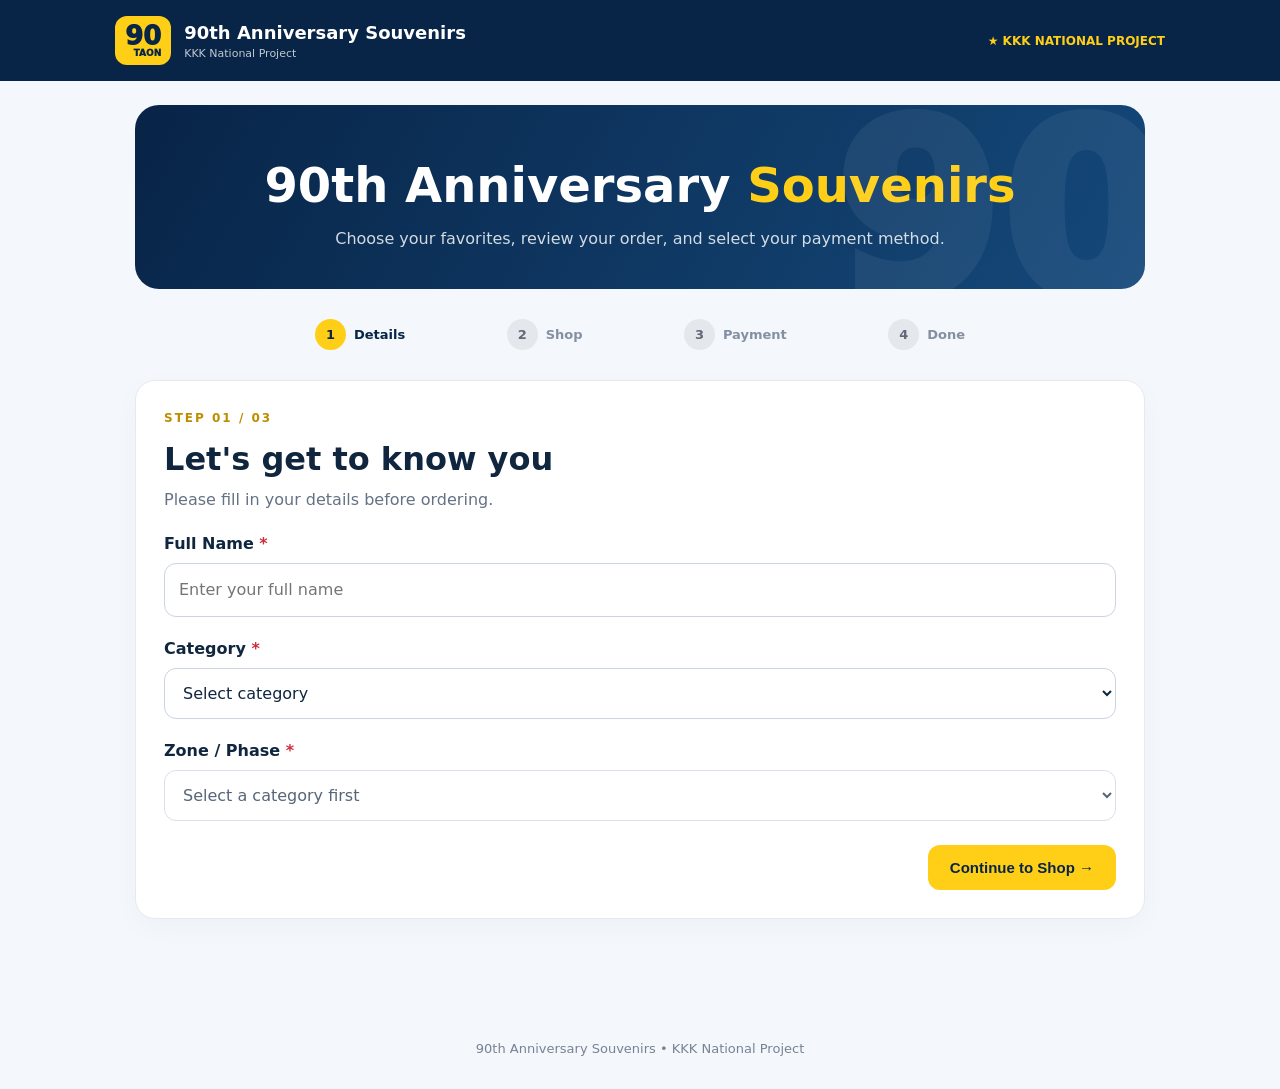
<file: index.html>
<!doctype html><html lang="en"><head><meta charset="utf-8"><meta name="viewport" content="width=device-width,initial-scale=1"><meta name="theme-color" content="#082447"><title>90th Anniversary Souvenirs | KKK National Project</title><link rel="stylesheet" href="style.css"></head><body>
<header><div class="brand"><span class="brandmark">90<span>TAON</span></span><div><strong>90th Anniversary Souvenirs</strong><small>KKK National Project</small></div></div><span class="secure">★ KKK NATIONAL PROJECT</span></header>
<main><div class="hero"><h1>90th Anniversary <em>Souvenirs</em></h1><p>Choose your favorites, review your order, and select your payment method.</p></div>
<div class="steps"><div class="step active" data-step="1"><b>1</b><span>Details</span></div><div class="step" data-step="2"><b>2</b><span>Shop</span></div><div class="step" data-step="3"><b>3</b><span>Payment</span></div><div class="step" data-step="4"><b>4</b><span>Done</span></div></div>
<section class="panel page active" id="page1"><div class="sectiontag">STEP 01 / 03</div><h2>Let's get to know you</h2><p class="muted">Please fill in your details before ordering.</p><label for="customer">Full Name <i>*</i></label><input id="customer" autocomplete="name" placeholder="Enter your full name" maxlength="100" required><label for="zone">Category <i>*</i></label><select id="zone" required><option value="">Select category</option><option value="CYC">CYC</option><option value="KKK">KKK</option></select><label for="subzone">Zone / Phase <i>*</i></label><select id="subzone" required disabled><option value="">Select a category first</option></select><div class="actions right"><button class="primary" id="to2">Continue to Shop →</button></div></section>
<section class="page" id="page2"><div class="sectiontag">STEP 02 / 03</div><h2>Choose your merchandise</h2><p class="muted">Select the quantity of each item you want to order.</p><div id="products" class="products"></div><div class="sticky-total"><div><small>YOUR CART</small><strong id="cartTotal">₱0</strong><span id="cartCount">0 items</span></div><button class="primary" id="to3">Review Payment →</button></div><div class="actions"><button class="secondary" data-back="1">← Back</button></div></section>
<section class="page" id="page3"><div class="sectiontag">STEP 03 / 03</div><h2>Review & payment</h2><div class="totalbox"><span>YOUR ORDER TOTAL</span><strong id="grandTotal">₱0</strong><span id="grandCount">0 items</span></div><div class="panel"><h3>Order Summary</h3><div id="summary"></div></div><div class="panel"><h3>Choose Payment Method <i>*</i></h3><div class="choices"><label class="choice"><input type="radio" name="payment" value="Cash"><span>💵 Cash</span></label><label class="choice"><input type="radio" name="payment" value="Pay via QR"><span>📱 Pay via QR</span></label></div><div id="cashInfo" class="notice hidden">Select Cash to submit your order. Please coordinate cash payment with the organizer.</div><div id="qrInfo" class="hidden"><p class="muted">Scan one of the available payment QR codes, pay the exact total, and upload your receipt.</p><div class="qrgrid"><div class="qrcard"><h4>MariBank</h4><img src="assets/maribank.jpeg" alt="MariBank InstaPay payment QR"></div><div class="qrcard"><h4>GoTyme</h4><img src="assets/gotyme.jpeg" alt="GoTyme InstaPay payment QR"></div><div class="qrcard"><h4>GCash</h4><img src="assets/gcash.jpeg" alt="GCash InstaPay payment QR"></div></div><label for="receipt">Upload Payment Receipt <i>*</i></label><input id="receipt" type="file" accept="image/jpeg,image/png,image/webp,image/heic,image/heif"><small class="muted">Required for QR payments. Max 3 MB. JPG, PNG, WebP, or HEIC.</small><div id="preview"></div></div></div><div class="actions"><button class="secondary" data-back="2">← Back to Shop</button><button class="primary" id="submitOrder">Submit Order ✓</button></div><p class="muted center" id="formNotice">Orders are recorded in Google Sheets and emailed to the organizers. No online card details are collected.</p></section>
<section class="panel page thanks" id="page4"><div class="check">✓</div><h2>Thank you for your order!</h2><p>Your order form has been submitted. Please keep a copy of your payment receipt if you paid by QR.</p><p class="muted">We appreciate your support for the KKK National Project!</p><button class="primary" id="newOrder">+ Submit a New Order</button></section>
</main><footer>90th Anniversary Souvenirs • KKK National Project</footer>
<form id="delivery" method="POST" target="orderReceiver" style="display:none" accept-charset="UTF-8"></form>
<iframe name="orderReceiver" title="Order submission" style="display:none"></iframe>
<script src="script.js"></script></body></html>
</file>
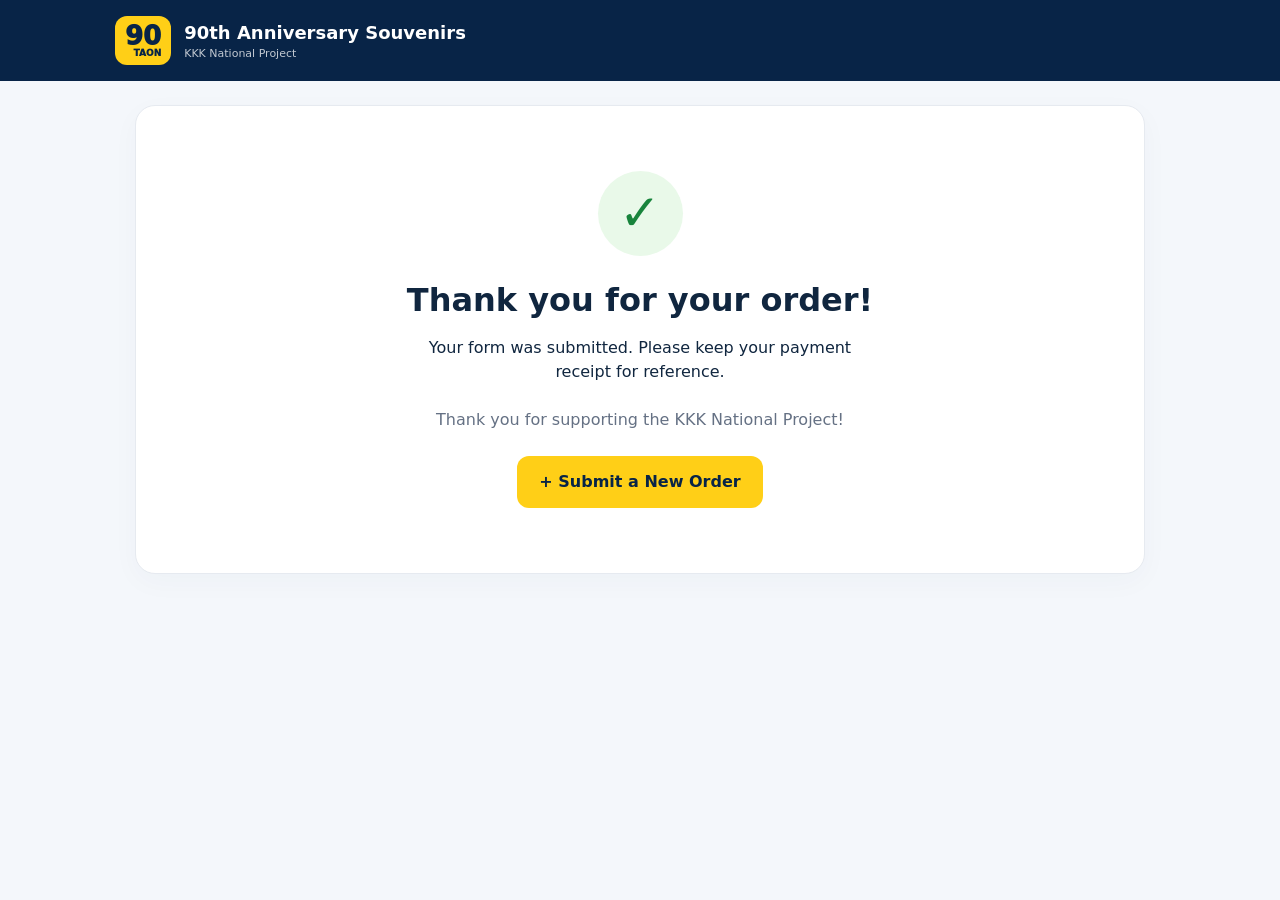
<file: thank-you.html>
<!doctype html><html lang="en"><head><meta charset="utf-8"><meta name="viewport" content="width=device-width,initial-scale=1"><title>Thank You | 90th Anniversary Souvenirs</title><link rel="stylesheet" href="style.css"></head><body><header><div class="brand"><span class="brandmark">90<span>TAON</span></span><div><strong>90th Anniversary Souvenirs</strong><small>KKK National Project</small></div></div></header><main><section class="panel thanks" style="display:block"><div class="check">✓</div><h2>Thank you for your order!</h2><p>Your form was submitted. Please keep your payment receipt for reference.</p><p class="muted">Thank you for supporting the KKK National Project!</p><a class="primary" href="index.html" style="display:inline-block;text-decoration:none;border-radius:12px;padding:14px 22px;font-weight:800">+ Submit a New Order</a></section></main></body></html>
</file>
<file: style.css>
:root{--navy:#082447;--yellow:#ffcf17;--cream:#fffaf0;--muted:#657184;--border:#e6eaf0}*{box-sizing:border-box}body{margin:0;background:#f4f7fb;color:#10263f;font:16px/1.5 system-ui,-apple-system,Segoe UI,sans-serif}header{background:var(--navy);color:white;display:flex;align-items:center;justify-content:space-between;padding:16px max(22px,calc((100vw - 1050px)/2));gap:12px}.brand{display:flex;align-items:center;gap:13px}.brandmark{background:var(--yellow);border-radius:12px;padding:7px 10px;font-size:26px;font-weight:1000;color:var(--navy);line-height:1}.brandmark span{display:block;font-size:9px;text-align:right}.brand strong{display:block;font-size:18px}.brand small{display:block;font-size:11px;opacity:.75}.secure{font-size:12px;color:var(--yellow);font-weight:700}main{max-width:1050px;margin:auto;padding:24px 20px 70px}.hero{text-align:center;background:linear-gradient(120deg,#082447,#15497b);color:white;border-radius:24px;padding:38px 20px;position:relative;overflow:hidden}.hero:after{content:'90';position:absolute;right:-20px;top:-70px;font-weight:1000;font-size:240px;opacity:.06}.eyebrow,.sectiontag{color:#bc8e00;letter-spacing:2px;font-size:12px;font-weight:900}.hero .eyebrow{color:var(--yellow)}h1{font-size:clamp(30px,5vw,48px);margin:6px 0}h1 em{color:var(--yellow);font-style:normal}.hero p{margin:0;opacity:.82}.steps{display:flex;justify-content:space-between;max-width:650px;margin:30px auto;gap:8px}.step{display:flex;align-items:center;gap:8px;color:#8490a1;font-size:13px;font-weight:750}.step b{width:31px;height:31px;border-radius:50%;display:grid;place-items:center;background:#e4e8ed;color:#667}.step.active{color:var(--navy)}.step.active b{background:var(--yellow);color:var(--navy)}.page{display:none}.page.active{display:block}.panel{background:white;border:1px solid var(--border);border-radius:20px;padding:28px;margin-bottom:20px;box-shadow:0 8px 28px #18345808}.page>.sectiontag{margin-bottom:8px}h2{font-size:clamp(24px,4vw,32px);margin:0 0 5px}h3{margin:0 0 15px}h4{margin:0 0 12px}.muted{color:var(--muted)}p.muted{margin-top:5px}label:not(.choice){display:block;font-weight:750;margin:20px 0 7px}i{font-style:normal;color:#d02d3c}input:not([type=radio]),select{width:100%;border:1px solid #cbd4e0;border-radius:12px;padding:14px;background:white;font:inherit;color:inherit}input:focus,select:focus{outline:3px solid #ffcf1766;border-color:#e2a900}.actions{display:flex;justify-content:space-between;gap:10px;margin-top:24px}.actions.right{justify-content:flex-end}button{cursor:pointer;border:0;border-radius:12px;font-weight:800;font-size:15px;padding:14px 22px}.primary{background:var(--yellow);color:var(--navy)}.primary:hover{background:#efbd00}.secondary{background:#e9eef5;color:var(--navy)}button:disabled{opacity:.55;cursor:wait}.products{display:grid;grid-template-columns:repeat(2,minmax(0,1fr));gap:18px;margin-top:20px}.product{background:white;border:1px solid var(--border);border-radius:20px;overflow:hidden;box-shadow:0 7px 22px #1834580a}.product img{width:100%;aspect-ratio:1.2;object-fit:contain;background:#fff;display:block}.productbody{padding:18px}.product h3{margin:0 0 3px;font-size:20px}.price{color:#ac7300;font-size:20px;font-weight:900}.variant{display:flex;align-items:center;gap:10px;justify-content:space-between;padding:11px 0;border-top:1px solid #edf0f5}.variant:first-of-type{margin-top:12px}.variant label{margin:0!important;font-size:14px;font-weight:600}.variant small{display:block;color:#7a8797}.qty{width:83px!important;padding:9px!important;text-align:center}.sticky-total{position:sticky;bottom:10px;background:var(--navy);color:white;border-radius:17px;padding:14px 18px;display:flex;align-items:center;justify-content:space-between;gap:12px;margin-top:20px;box-shadow:0 12px 32px #08244744}.sticky-total small,.sticky-total span{display:block;font-size:12px;opacity:.75}.sticky-total strong{display:block;font-size:25px}.totalbox{background:var(--navy);border-radius:20px;padding:24px;color:white;margin:20px 0;text-align:center}.totalbox span{display:block;font-size:13px;letter-spacing:1px}.totalbox strong{font-size:44px;color:var(--yellow)}.summaryrow{display:flex;justify-content:space-between;gap:12px;padding:12px 0;border-bottom:1px solid #edf0f5}.summaryrow:last-child{border:0}.choices{display:grid;grid-template-columns:1fr 1fr;gap:12px}.choice{border:2px solid #e2e7ee;border-radius:13px;padding:16px;display:flex;gap:8px;align-items:center;cursor:pointer;font-weight:800}.choice:has(input:checked){border-color:#e2b400;background:#fff9dc}.notice{background:#fff8da;padding:15px;border-radius:12px;margin-top:18px}.hidden{display:none!important}.qrgrid{display:grid;grid-template-columns:repeat(3,minmax(0,1fr));gap:12px;margin-top:18px}.qrcard{padding:12px;border:1px solid var(--border);border-radius:14px;text-align:center}.qrcard img{width:100%;max-height:270px;object-fit:contain}.missing{border:2px dashed #d4dae4;border-radius:10px;min-height:160px;display:grid;place-items:center;color:#718095;font-size:13px;padding:15px}.center{text-align:center;font-size:13px}.thanks{text-align:center;padding:65px 25px}.thanks .check{margin:auto auto 20px;width:85px;height:85px;background:#e9f9e9;color:#18843c;display:grid;place-items:center;font-size:50px;border-radius:50%}.thanks p{max-width:460px;margin:12px auto 24px}footer{text-align:center;padding:30px;color:#778394;font-size:13px}@media(max-width:650px){header{padding:12px 16px}.secure{font-size:10px}main{padding:16px 12px 50px}.panel{padding:20px}.hero{padding:28px 16px}.steps{gap:4px}.step{flex-direction:column;font-size:11px}.products{grid-template-columns:1fr}.product img{aspect-ratio:1.5}.qrgrid{grid-template-columns:1fr 1fr}.qrgrid .qrcard:last-child{grid-column:span 2}.sticky-total{padding:12px}.sticky-total .primary{padding:12px;font-size:13px}.actions button{padding:12px 14px;font-size:13px}}
</file>
